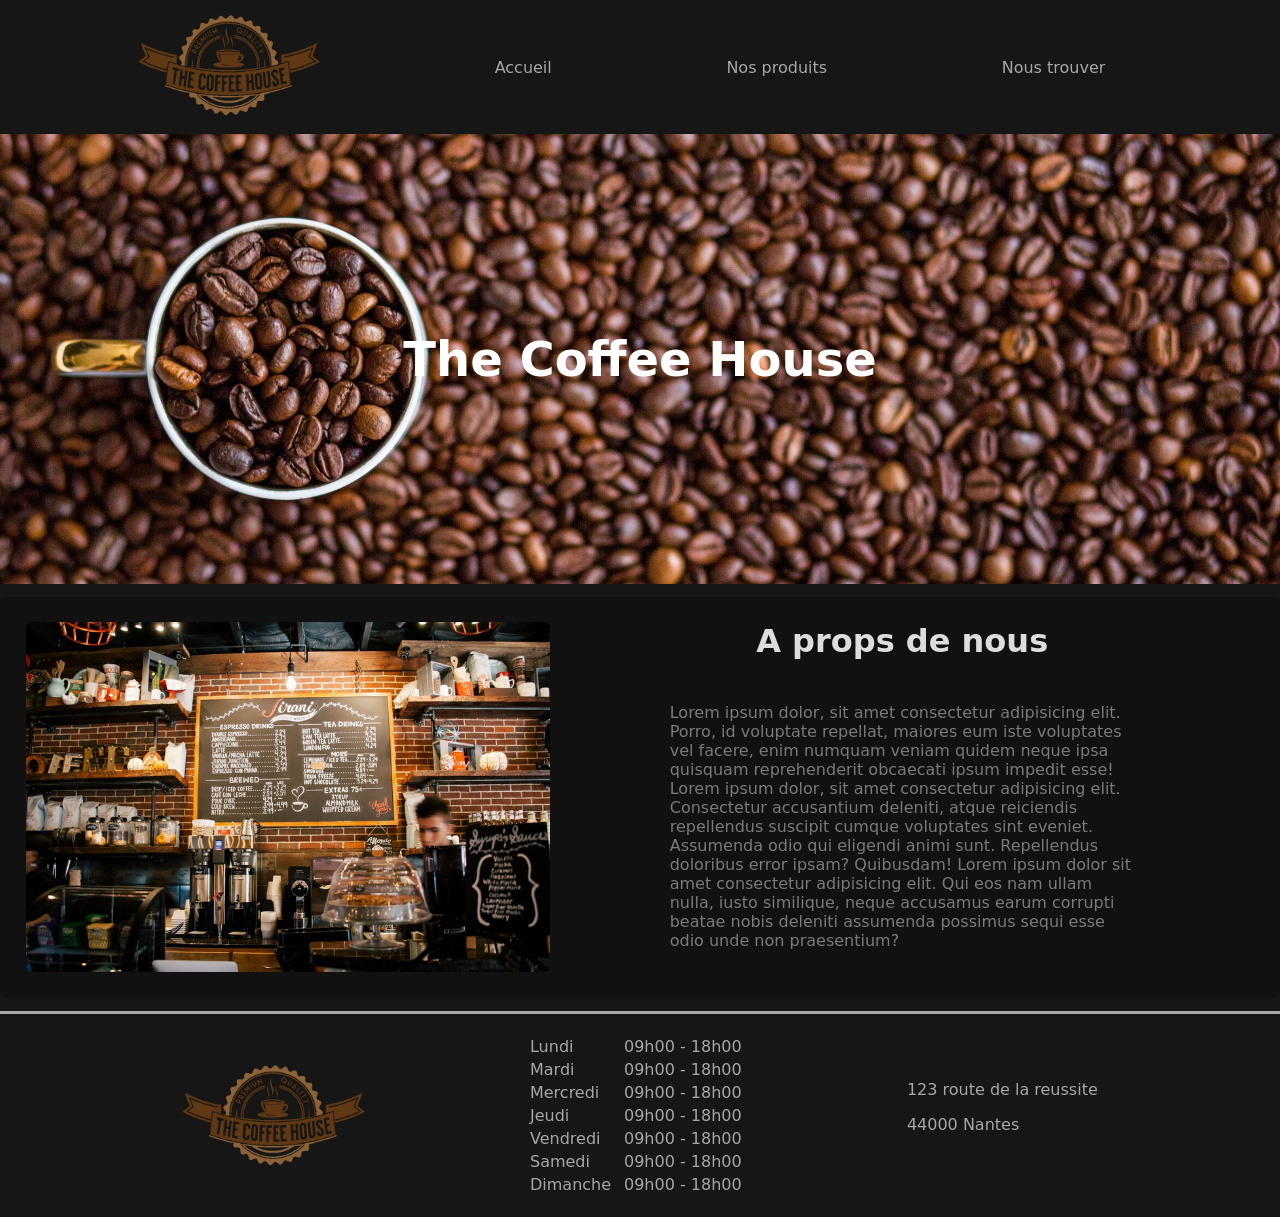
<file: index.html>
<!doctype html>
<html lang="fr">

<head>
    <meta charset="utf-8">
    <title>Home Page | The Coffe House</title>
    <link rel="stylesheet" href="style.css">
    <script type="module" src="script.js"></script>
</head>

<body>
    <header>
        <nav>
            <div class="container-logo">
                <img class='logo' src="assets/images/logo.png" />
            </div>
            <div class='linkNav'>
                <span><a href="index.html">Accueil</a></span>
                <span><a href="products.html">Nos produits</a></span>
                <span><a href="localisation.html">Nous trouver</a></span>
            </div>
        </nav>
        <section class="main">
            <h1 class="main-title">The Coffee House</h1>
        </section>
    </header>
    <section class="categories">
        <img class='img-categories' src="./assets/images/shop.png">
        <div class="body-categories">
            <h2 class="title-categories">A props de nous</h2>
            <p class='text-categories'>Lorem ipsum dolor, sit amet consectetur adipisicing elit. Porro, id voluptate repellat, maiores eum iste voluptates vel facere, enim numquam veniam quidem neque ipsa quisquam reprehenderit obcaecati ipsum impedit esse! Lorem ipsum dolor, sit
                amet consectetur adipisicing elit. Consectetur accusantium deleniti, atque reiciendis repellendus suscipit cumque voluptates sint eveniet. Assumenda odio qui eligendi animi sunt. Repellendus doloribus error ipsam? Quibusdam! Lorem ipsum
                dolor sit amet consectetur adipisicing elit. Qui eos nam ullam nulla, iusto similique, neque accusamus earum corrupti beatae nobis deleniti assumenda possimus sequi esse odio unde non praesentium?</p>
        </div>
    </section>

    <footer>
        <img class='logo' src="assets/images/logo.png" />
        <table>
            <tbody>
                <tr>
                    <td class='days'>Lundi</td>
                    <td>09h00 - 18h00</td>
                </tr>
                <tr>
                    <td class='days'>Mardi</td>
                    <td>09h00 - 18h00</td>
                </tr>
                <tr>
                    <td class='days'>Mercredi</td>
                    <td>09h00 - 18h00</td>
                </tr>
                <tr>
                    <td class='days'>Jeudi</td>
                    <td>09h00 - 18h00</td>
                </tr>
                <tr>
                    <td class='days'>Vendredi</td>
                    <td>09h00 - 18h00</td>
                </tr>
                <tr>
                    <td class='days'>Samedi</td>
                    <td>09h00 - 18h00</td>
                </tr>
                <tr>
                    <td class='days'>Dimanche</td>
                    <td>09h00 - 18h00</td>
                </tr>
            </tbody>
        </table>
        <div>
            <span>123 route de la reussite</span>
            <p>44000 Nantes</p>
        </div>
    </footer>
</body>

</html>
</file>
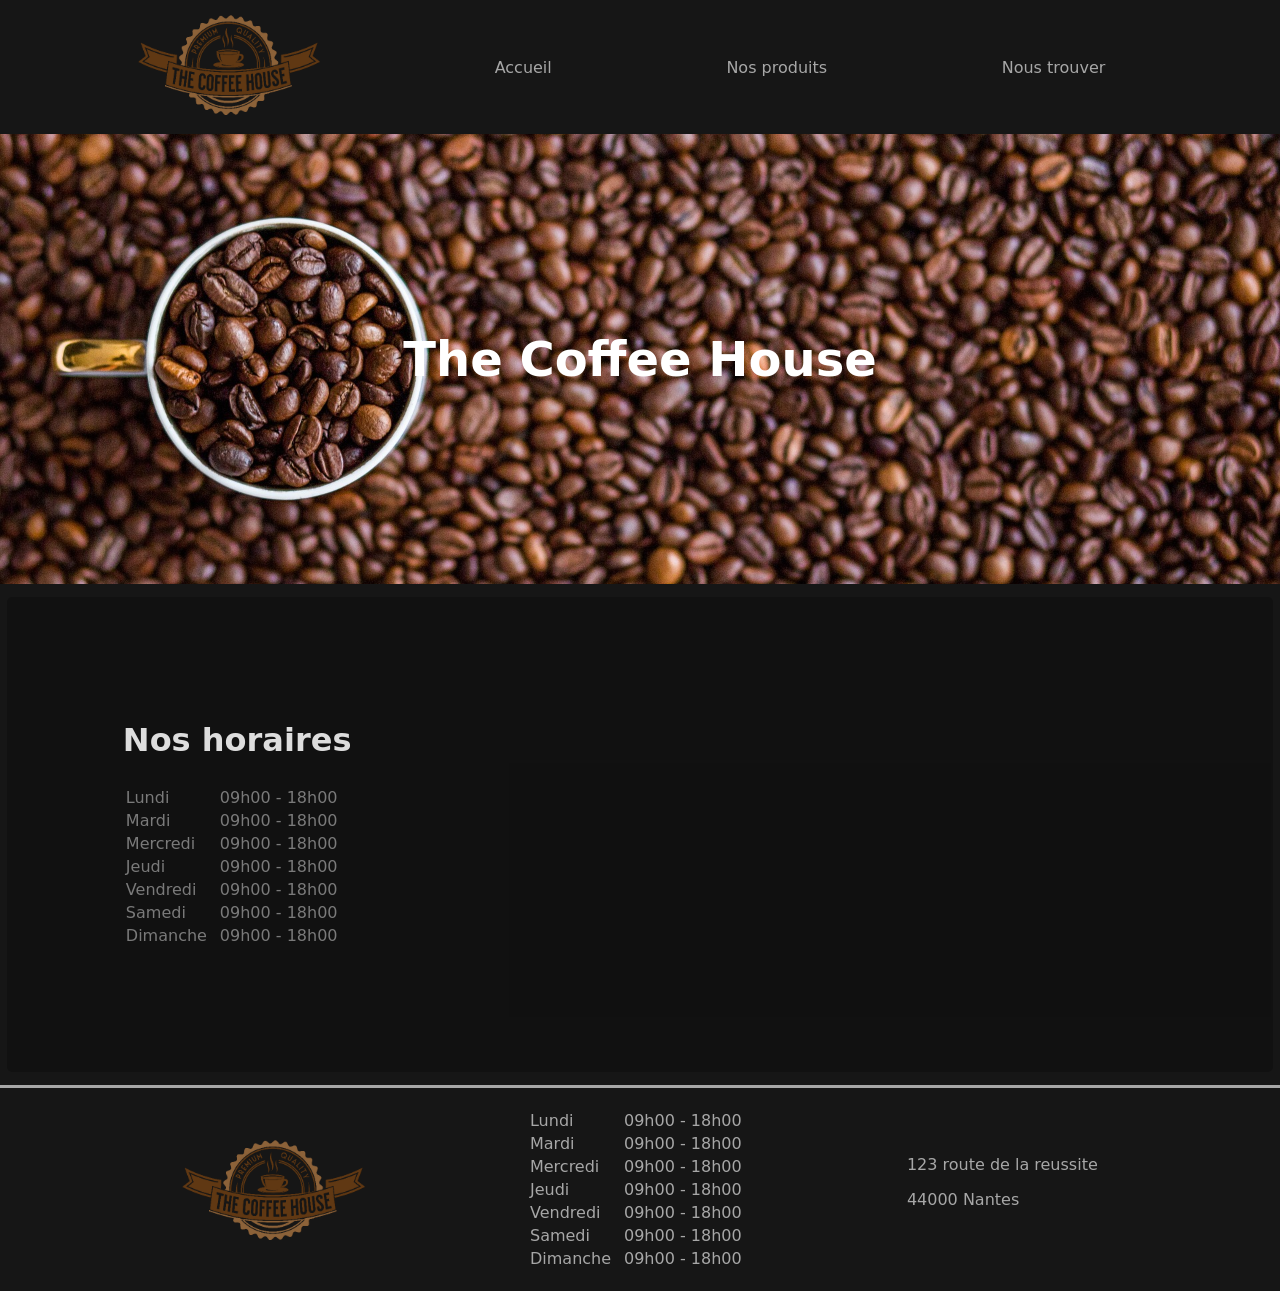
<file: localisation.html>
<!doctype html>
<html lang="fr">

<head>
    <meta charset="utf-8">
    <title>Nous trouver | The Coffe House</title>
    <link rel="stylesheet" href="style.css">
    <script src="script.js"></script>
</head>

<body>
    <header>
        <nav>
            <div class="container-logo">
                <img class='logo' src="assets/images/logo.png" />
            </div>
            <div class='linkNav'>
                <span><a href="index.html">Accueil</a></span>
                <span><a href="products.html">Nos produits</a></span>
                <span><a href="localisation.html">Nous trouver</a></span>
            </div>
        </nav>
        <section class="main">
            <h1 class="main-title">The Coffee House</h1>
        </section>
    </header>
    <div class="container-localisation">
        <div>
            <h2 class="title-categories">Nos horaires</h2>
            <table>
                <tbody>
                    <tr>
                        <td class='days'>Lundi</td>
                        <td>09h00 - 18h00</td>
                    </tr>
                    <tr>
                        <td class='days'>Mardi</td>
                        <td>09h00 - 18h00</td>
                    </tr>
                    <tr>
                        <td class='days'>Mercredi</td>
                        <td>09h00 - 18h00</td>
                    </tr>
                    <tr>
                        <td class='days'>Jeudi</td>
                        <td>09h00 - 18h00</td>
                    </tr>
                    <tr>
                        <td class='days'>Vendredi</td>
                        <td>09h00 - 18h00</td>
                    </tr>
                    <tr>
                        <td class='days'>Samedi</td>
                        <td>09h00 - 18h00</td>
                    </tr>
                    <tr>
                        <td class='days'>Dimanche</td>
                        <td>09h00 - 18h00</td>
                    </tr>
                </tbody>
            </table>
        </div>
        <iframe src="https://www.google.com/maps/embed?pb=!1m18!1m12!1m3!1d43362.25003709927!2d-1.5550038294259627!3d47.21383063154298!2m3!1f0!2f0!3f0!3m2!1i1024!2i768!4f13.1!3m3!1m2!1s0x4805ef591f291dcf%3A0x7252fec91b176e24!2sStarbucks-Nantes%20Gare!5e0!3m2!1sfr!2sfr!4v1645293570502!5m2!1sfr!2sfr"
            width="600" height="450" style="border:0;" allowfullscreen="" loading="lazy"></iframe>
    </div>
    <footer>
        <img class='logo' src="assets/images/logo.png" />
        <table>
            <tbody>
                <tr>
                    <td class='days'>Lundi</td>
                    <td>09h00 - 18h00</td>
                </tr>
                <tr>
                    <td class='days'>Mardi</td>
                    <td>09h00 - 18h00</td>
                </tr>
                <tr>
                    <td class='days'>Mercredi</td>
                    <td>09h00 - 18h00</td>
                </tr>
                <tr>
                    <td class='days'>Jeudi</td>
                    <td>09h00 - 18h00</td>
                </tr>
                <tr>
                    <td class='days'>Vendredi</td>
                    <td>09h00 - 18h00</td>
                </tr>
                <tr>
                    <td class='days'>Samedi</td>
                    <td>09h00 - 18h00</td>
                </tr>
                <tr>
                    <td class='days'>Dimanche</td>
                    <td>09h00 - 18h00</td>
                </tr>
            </tbody>
        </table>
        <div>
            <span>123 route de la reussite</span>
            <p>44000 Nantes</p>
        </div>
    </footer>
</body>

</html>
</file>
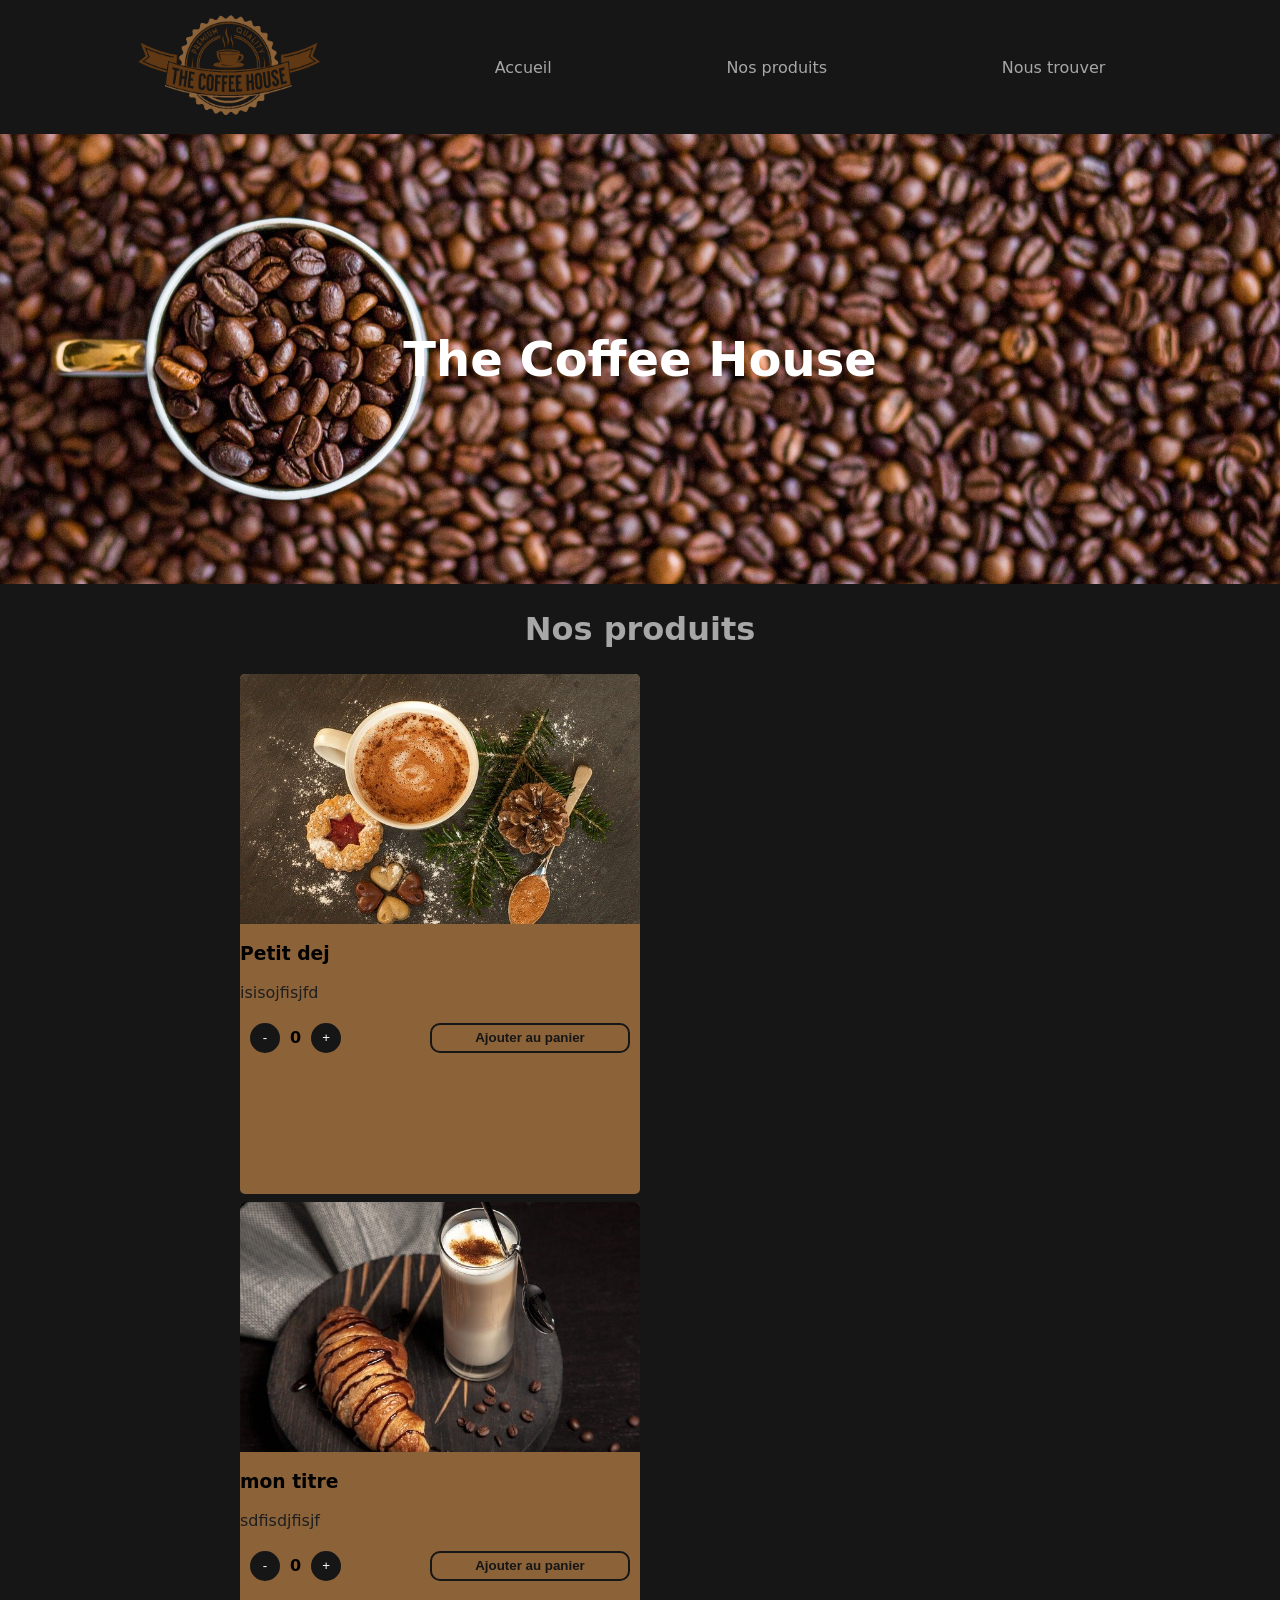
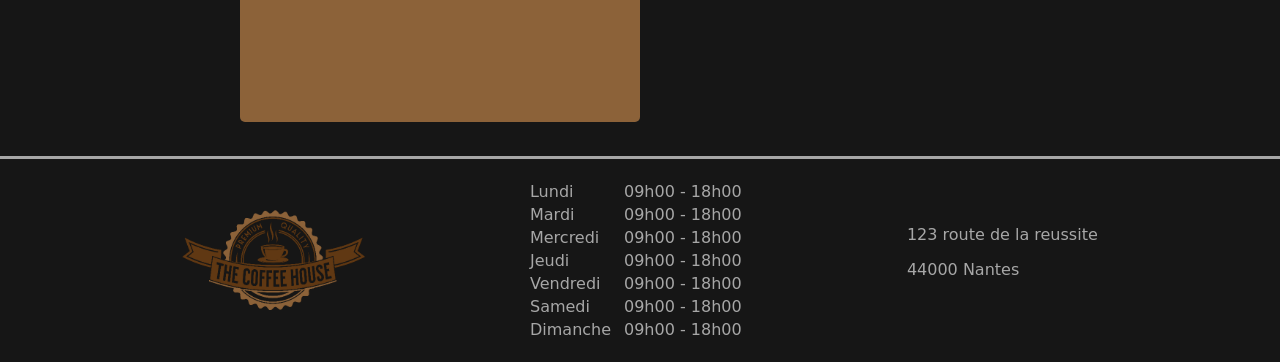
<file: products.html>
<!doctype html>
<html lang="fr">

<head>
    <meta charset="utf-8">
    <title>Nos produits | The Coffe House</title>
    <link rel="stylesheet" href="style.css">
    <script type="module" src="script.js"></script>
</head>

<body>
    <header>
        <nav>
            <div class="container-logo">
                <img class='logo' src="assets/images/logo.png" />
            </div>
            <div class='linkNav'>
                <span><a href="index.html">Accueil</a></span>
                <span><a href="products.html">Nos produits</a></span>
                <span><a href="localisation.html">Nous trouver</a></span>
            </div>
        </nav>
        <section class="main">
            <h1 class="main-title">The Coffee House</h1>
        </section>
    </header>
    <section class="products">
        <h2 class="title-categories main-title-product">Nos produits</h2>
    <div class="container-products">
       
    </div>
    </section>    
    <footer>
        <img class='logo' src="assets/images/logo.png" />
        <table>
            <tbody>
                <tr>
                    <td class='days'>Lundi</td>
                    <td>09h00 - 18h00</td>
                </tr>
                <tr>
                    <td class='days'>Mardi</td>
                    <td>09h00 - 18h00</td>
                </tr>
                <tr>
                    <td class='days'>Mercredi</td>
                    <td>09h00 - 18h00</td>
                </tr>
                <tr>
                    <td class='days'>Jeudi</td>
                    <td>09h00 - 18h00</td>
                </tr>
                <tr>
                    <td class='days'>Vendredi</td>
                    <td>09h00 - 18h00</td>
                </tr>
                <tr>
                    <td class='days'>Samedi</td>
                    <td>09h00 - 18h00</td>
                </tr>
                <tr>
                    <td class='days'>Dimanche</td>
                    <td>09h00 - 18h00</td>
                </tr>
            </tbody>
        </table>
        <div>
            <span>123 route de la reussite</span> <p>44000 Nantes</p>
        </div>
    </footer>
</body>

</html>
</file>
<file: style.css>
body {
  margin: 0;
  font-family: system-ui;
  background: #161616;
}

a {
  text-decoration: none;
  color: #a7a7a7;
}

header {
  width: 100%;
  height: 20%;
}

.container-logo {
  margin-left: auto;
}

.logo {
  width: auto;
  height: 100px;
}

.linkNav {
  margin: auto 0;
  width: 75%;
  display: flex;
  justify-content: space-evenly;
  align-items: center;
  height: 50px;
}

nav {
  color: #a7a7a7;
  width: 100%;
  display: flex;
  padding: 15px 0;
}

.main {
  margin: 0 auto;
  background-image: url(assets/images/coffee.jpg);
  background-position: center center;
  background-repeat: no-repeat;
  background-size: cover;
  height: 50vh;
  background-color: #ddd;
  display: flex;
  justify-content: center;
  align-items: center;
  width: 100%;
}

.main-title {
  color: #ffffff;
  font-size: xxx-large;
}

.categories {
  padding: 2%;
  background: rgb(0 0 0 / 25%);
  display: flex;
  margin: 1% auto;
  max-width: 1240px;
  flex-direction: row;
  height: 350px;
  border-radius: 5px;
}

.title-categories {
  font-size: 2rem;
  align-self: center;
  margin-top: 0;
  color: #ddd;
}

.body-categories {
  display: flex;
  flex-direction: column;
  align-items: center;
}

.img-categories {
  border-radius: 5px;
}

.text-categories {
  width: 66%;
  color: #7a7a7a;
}

footer {
  color: #a7a7a7;
  display: flex;
  justify-content: space-evenly;
  align-items: center;
  padding: 20px;
  border-top: 3px solid #a7a7a7;
}

.days {
  width: 90px;
}

.products {
  padding: 2%;
  background: #161616;
  display: flex;
  margin: 0 auto;
  width: 90%;
  flex-direction: column;
  border-radius: 5px;
}

.container-products {
  display: flex;
  flex-wrap: wrap;
  margin: auto;
  max-width: 1240px;
}

.card-product {
  background: #8c6239;
  width: 400px;
  border-radius: 5px;
  margin-bottom: 1%;
  margin-right: 1%;
  overflow: hidden;
  height: 520px;
}

.container-product-img {
  height: 250px;
  overflow: hidden;
}

.product-img {
  width: 400px;
}

.card-body-product {
  display: flex;
  flex-direction: column;
  padding: 15px;
  height: 240px;
  justify-content: space-between;
}

.main-title-product {
  color: #a7a7a7;
}

.description-product {
  color: #1e1e1e;
}

.footer-card {
  display: flex;
  align-items: center;
  justify-content: space-between;
}

.btn-product {
  width: 50%;
  height: 30px;
  border: 2px solid #161616;
  border-radius: 10px;
  background: #8c6239;
  color: #161616;
  font-weight: bold;
  margin: 5px 10px;
  cursor: pointer;
}

.footer-card-qte {
  display: flex;
  align-items: center;
}

.btn-product-qte {
  width: 30px;
  height: 30px;
  border: none;
  border-radius: 50%;
  background: #161616;
  color: #fff;
  margin: 5px 10px;
  cursor: pointer;
}

.container-localisation {
  display: flex;
  max-width: 1240px;
  justify-content: space-around;
  align-items: center;
  margin: 1% auto;
  padding: 1%;
  border-radius: 5px;
  background: rgb(0 0 0 / 25%);
  color: #7a7a7a;
}
</file>
